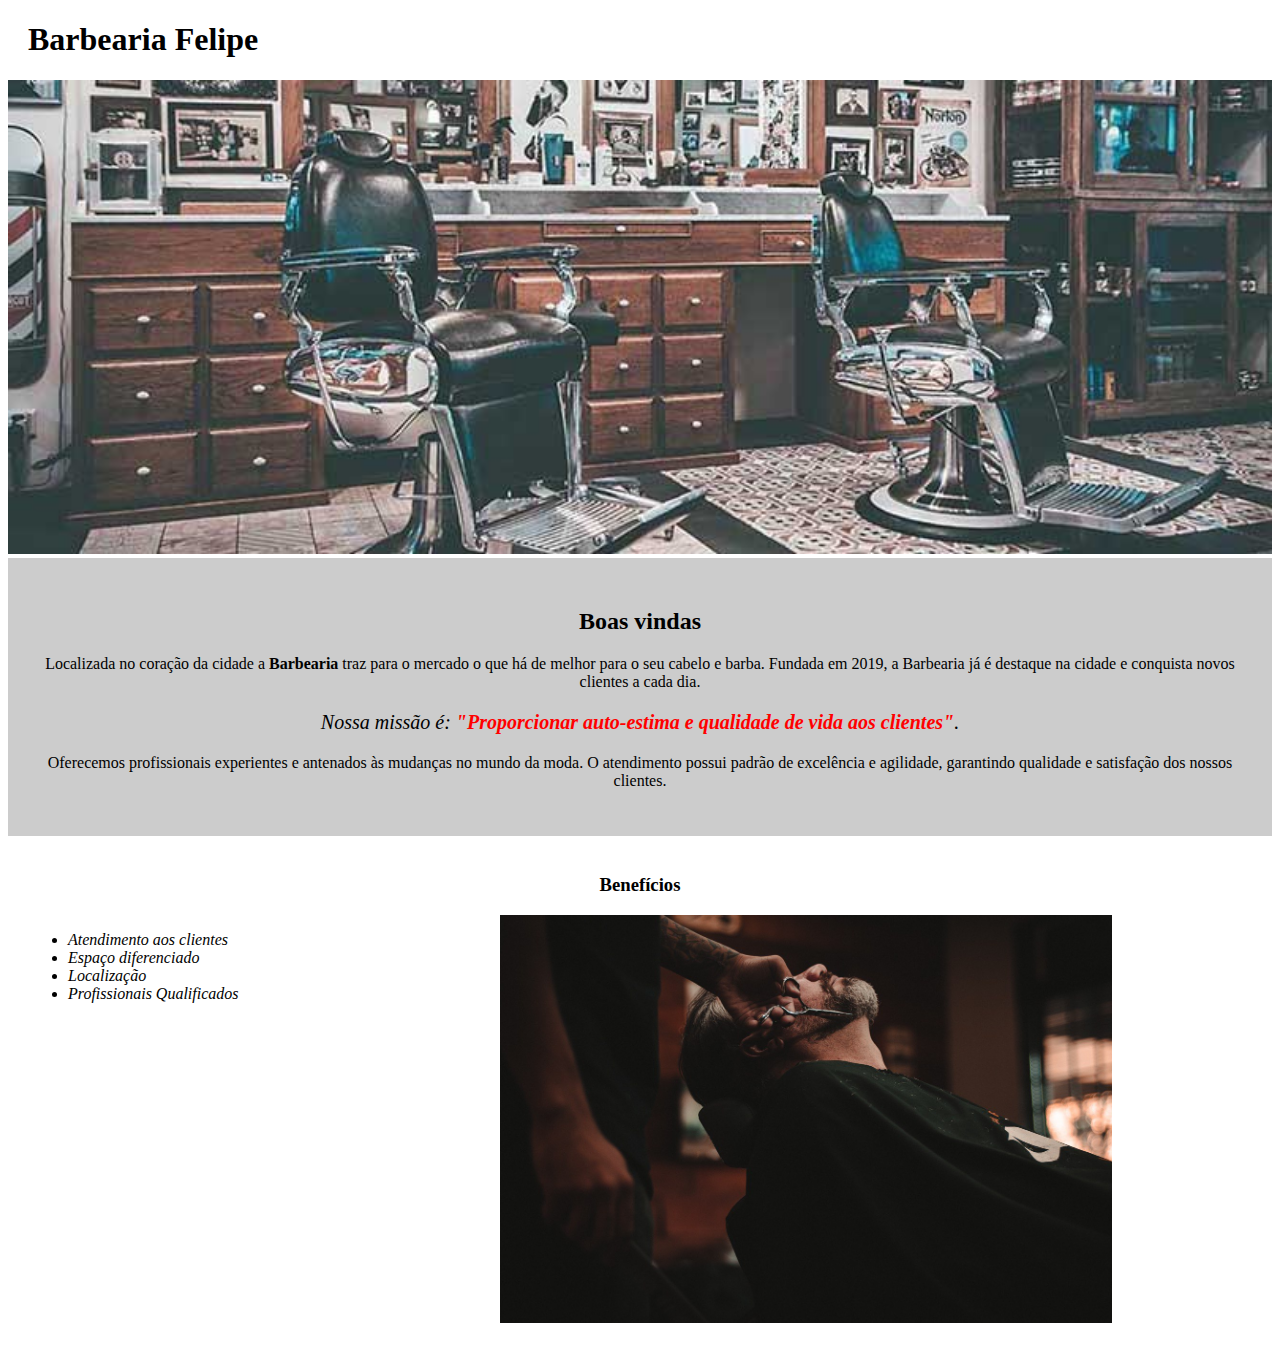
<file: projeto final barbearia/index.html>
<!DOCTYPE html>
<html lang="pt-br">
	<head>
		<meta charset="UTF-8">
		<title>Barbearia</title>
		<link rel= "stylesheet" href="style-home.css">
	</head>

	<body>
		<header>
			<h1 class="titulo-principal">Barbearia Felipe</h1>
		</header>
		<img id="banner" src="banner.jpg">
		<div class="principal">
			<h2 class="titulo-centralizado">Boas vindas</h2>

			<p>Localizada no coração da cidade a <strong>Barbearia</strong> traz para o mercado o que há de melhor para o seu cabelo e barba. Fundada em 2019, a Barbearia já é destaque na cidade e conquista novos clientes a cada dia.</p>

			<p id="missao"><em>Nossa missão é: <strong>"Proporcionar auto-estima e qualidade de vida aos clientes"</strong>.</em></p>

			<p>Oferecemos profissionais experientes e antenados às mudanças no mundo da moda. O atendimento possui padrão de excelência e agilidade, garantindo qualidade e satisfação dos nossos clientes.</p>

		</div>

		<div class="benefícios">
			<h3 class="titulo-centralizado">Benefícios</h3>

			<ul>
				<li class="itens">Atendimento aos clientes</li>
				<li class="itens">Espaço diferenciado</li>
				<li class="itens">Localização</li>
				<li class="itens">Profissionais Qualificados</li>
			</ul>

			<img src="beneficios.jpg" class="imagembeneficios">
		</div>
	</body>	
</html>
</file>
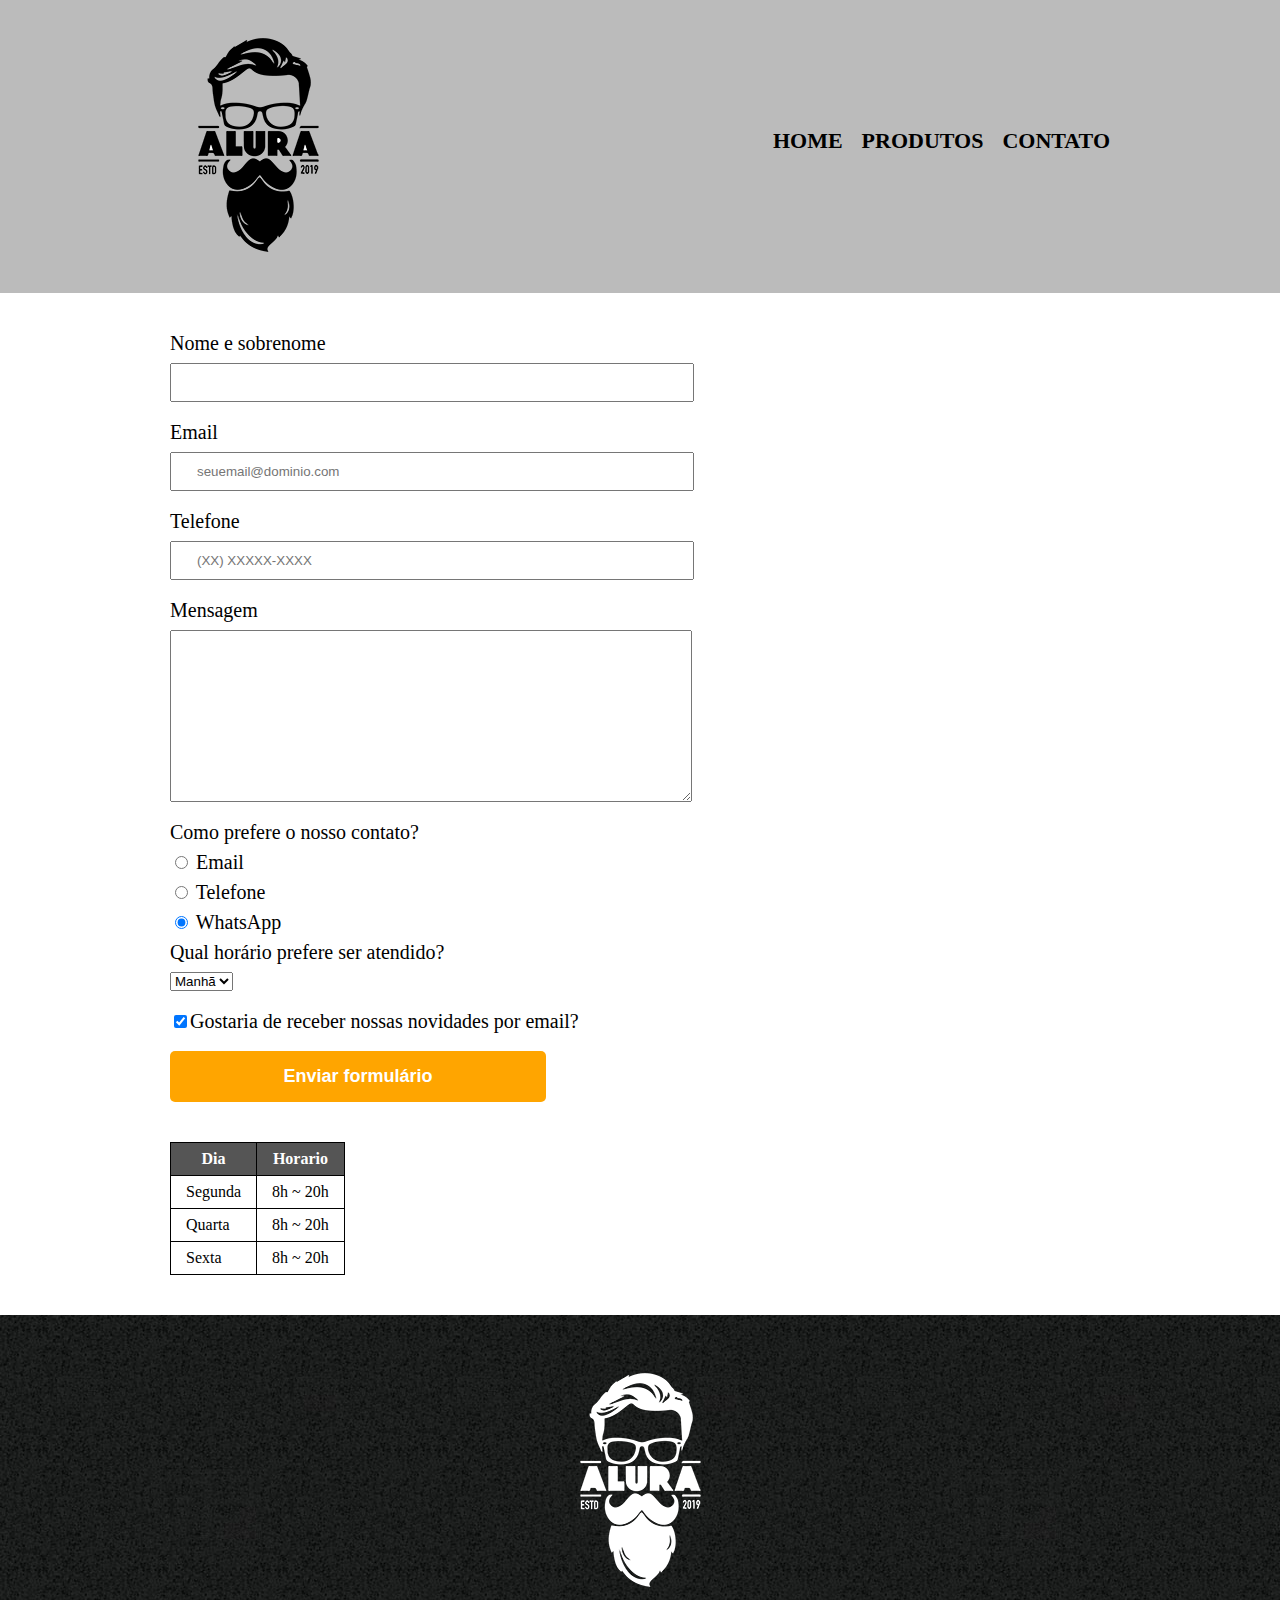
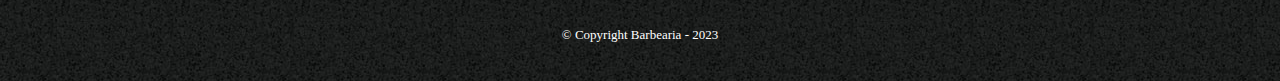
<file: projeto final barbearia/contato.html>
<!DOCTYPE html>
<html>
    <head>
        <meta charset="UTF-8">
        <title>Contato - Barbearia Alura</title>

        <link rel="stylesheet" href="reset.css">
        <link rel="stylesheet" href="style.css">
    </head>
    <body>
        <header>
            <div class="caixa">
                <h1><img src="logo.png" alt="Logo da Barbearia"></h1>

                <nav>
                    <ul>
                        <li><a href="index.html">Home</a></li>
                        <li><a href="produtos.html">Produtos</a></li>
                        <li><a href="contato.html">Contato</a></li>
                    </ul>
                </nav>
            </div>
        </header>

        <main>
           <form>
               <label for="nomesobrenome">Nome e sobrenome</label>
               <input type="text" id="nomesobrenome" class="input-padrao" required>

               <label for="email">Email</label>
               <input type="email" id="email" class="input-padrao" required  placeholder="seuemail@dominio.com">

               <label for="telefone">Telefone</label>
               <input type="tel" id="telefone" class="input-padrao" required placeholder="(XX) XXXXX-XXXX">

               <label for="mensagem">Mensagem</label>
               <textarea cols="70" rows="10" id="mensagem" class="input-padrao" required></textarea>

               <fieldset>
                   <legend>Como prefere o nosso contato?</legend>
                   <label for="radio-email"><input type="radio" name="contato" value="email" id="radio-email"> Email</label>
                   
                   <label for="radio-telefone"><input type="radio" name="contato" value="telefone" id="radio-telefone"> Telefone</label>
                   
                   <label for="radio-whatsapp"><input type="radio" name="contato" value="whatsapp" id="radio-whatsapp" checked> WhatsApp</label>       
               </fieldset>

               <fieldset>
                    <legend>Qual horário prefere ser atendido?</legend>
                    <select>
                       <option>Manhã</option>
                       <option>Tarde</option>
                       <option>Noite</option>
                    </select>
                </fieldset>

               <label class="checkbox"><input type="checkbox" checked>Gostaria de receber nossas novidades por email?</label>

               <input type="submit" value="Enviar formulário" class="enviar">
           </form>

           <table>
            <thead>
                <tr>
                    <th>Dia</th>
                    <th>Horario</th>
                </tr>
            </thead>
            <tbody>
                <tr>
                    <td>Segunda</td>
                    <td>8h ~ 20h</td>
                </tr>
                <tr>
                    <td>Quarta</td>
                    <td>8h ~ 20h</td>
                </tr>
                <tr>
                    <td>Sexta</td>
                    <td>8h ~ 20h</td>
                </tr>
            </tbody>
           </table>
        </main>

        <footer>
            <img src="logo-branco.png" alt="Logo da Barbearia">
            <p class="copyright">&copy; Copyright Barbearia - 2023
        </footer>
    </body>
</html>
</file>
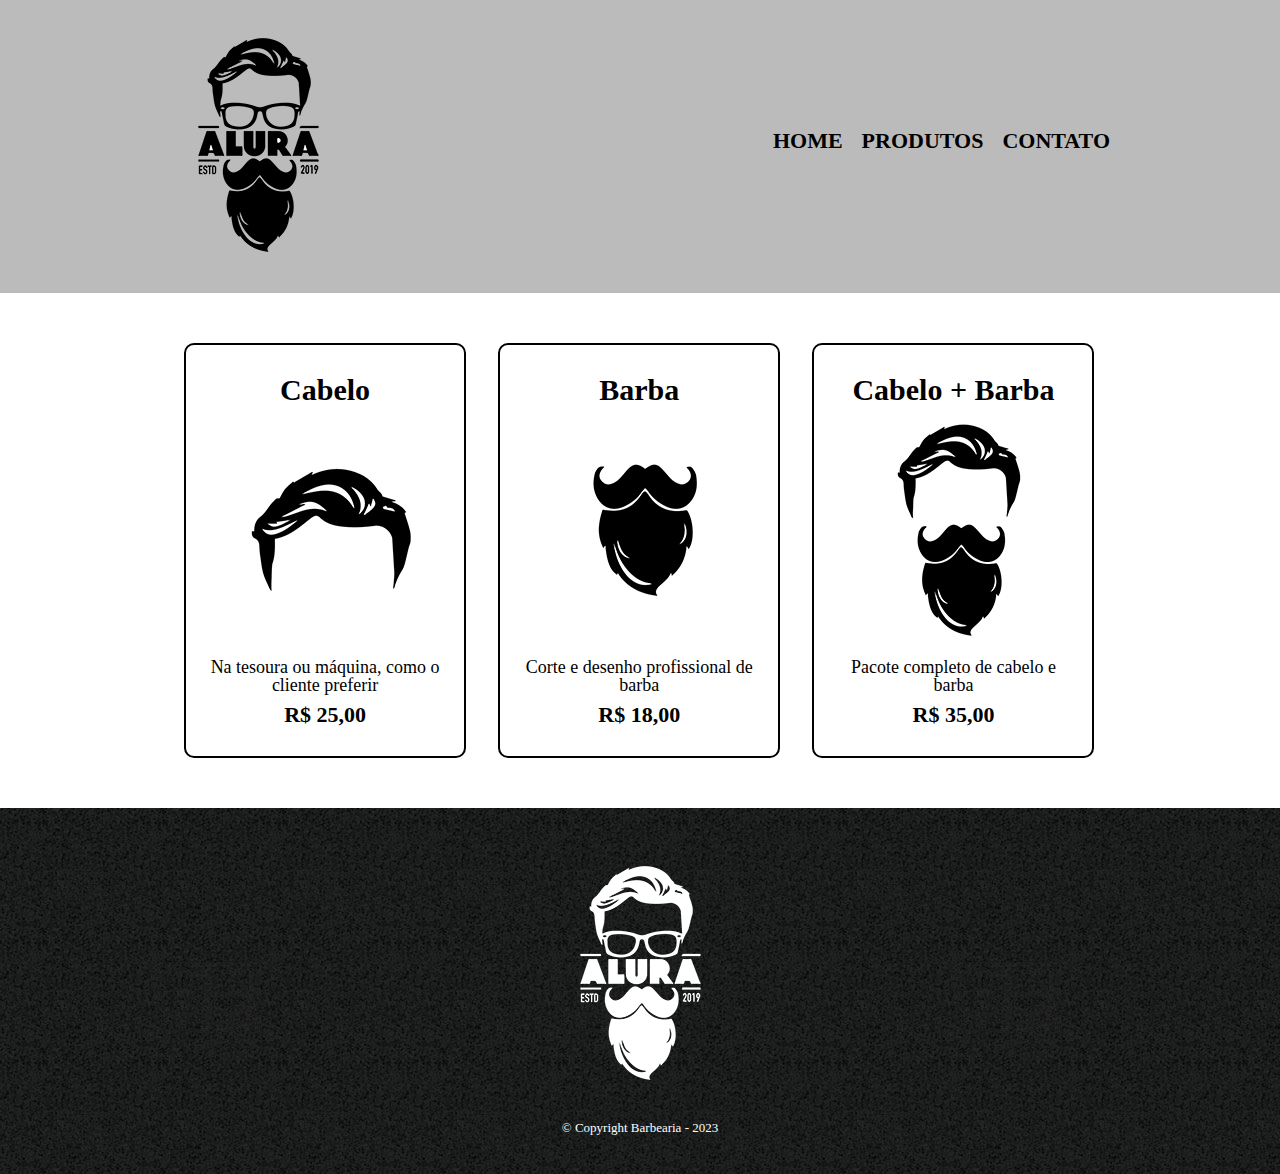
<file: projeto final barbearia/produtos.html>
<!DOCTYPE html>
<html>
    <head>
        <meta charset="UTF-8">
        <title>Produtos - Barbearia Alura</title>

        <link rel="stylesheet" href="reset.css">
        <link rel="stylesheet" href="style.css">
    </head>
    <body>
        <header>
            <div class="caixa">
                <h1><img src="logo.png"></h1>

                <nav>
                    <ul>
                        <li><a href="index.html">Home</a></li>
                        <li><a href="produtos.html">Produtos</a></li>
                        <li><a href="contato.html">Contato</a></li>
                    </ul>
                </nav>
            </div>
        </header>

        <main>
            <ul class="produtos">
                <li>
                    <h2>Cabelo</h2>
                    <img src="cabelo.jpg">
                    <p class="produto-descricao">Na tesoura ou máquina, como o cliente preferir</p>
                    <p class="produto-preco">R$ 25,00</p>
                </li>
                <li>
                    <h2>Barba</h2>
                    <img src="barba.jpg">
                    <p class="produto-descricao">Corte e desenho profissional de barba</p>
                    <p class="produto-preco">R$ 18,00</p>
                </li>
                <li>
                    <h2>Cabelo + Barba</h2>
                    <img src="cabelo+barba.jpg">
                    <p class="produto-descricao">Pacote completo de cabelo e barba</p>
                    <p class="produto-preco">R$ 35,00</p>
                </li>
            </ul>
        </main>

        <footer>
            <img src="logo-branco.png">
            <p class="copyright">&copy; Copyright Barbearia - 2023
        </footer>
    </body>
</html>
</file>
<file: projeto final barbearia/style-home.css>
body {
	
}

#banner {
	width: 100%;
}

.principal {
	background: #CCCCCC;
	padding: 30px;

}

.titulo-principal{
	padding-left: 20px;
}

.titulo-centralizado {
	text-align: center
}


p {
	text-align: center;
}

#missao {
	font-size: 20px
}



em strong {
	color: #FF0000;
}

.itens {
	font-style: italic;
}

.benefícios {
	background: #FFFFFF;
	padding: 20px;
}


ul {
	display: inline-block;
	vertical-align: top;
	width: 20%;
	margin-right: 15%;
}

.imagembeneficios {
	width: 50%;
}
</file>
<file: projeto final barbearia/style.css>
header {
	background: #BBBBBB;
	padding: 20px 0;
}

.caixa {
	position: relative;
	width: 940px;
	margin: 0 auto;
}

nav {
	position: absolute;
	top: 110px;
	right: 0;
}

nav li {
	display: inline;
	margin: 0 0 0 15px;
}

nav a {
	text-transform: uppercase;
	color: #000000;
	font-weight: bold;
	font-size: 22px;
	text-decoration: none;
}

nav a:hover {
	color: #C78C19;
	text-decoration: underline;
}

.produtos {
	width: 940px;
	margin: 0 auto;
	padding: 50px 0;

}

.produtos li {
	display: inline-block;
	text-align: center;
	width: 30%;
	vertical-align: top;
	margin: 0 1.5%;
	padding: 30px 20px;
	box-sizing: border-box;
	border: 2px solid #000000;
	border-radius: 10px;
}

.produtos li:hover {
	border-color: #C78C19;
	font-size: 40px;
}

.produtos li:active {
	border-color: #088C19;
}

.produtos li:hover h2 {
	font-size: 34px;
}

.produtos h2 {
	font-size: 30px;
	font-weight: bold;
}

.produto-descricao {
	font-size: 18px;
}

.produto-preco {
	font-size: 22px;
	font-weight: bold;
	margin: 10px 0 0;
}

footer {
	text-align: center;
	background: url("bg.jpg");
	padding: 40px 0;
}

.copyright {
	color: #FFFFFF;
	font-size: 13px;
	margin: 20px 0 0;
}

main {
	width: 940px;
	margin: 0 auto;
}


form {
	margin: 40px 0;
}

form label, form legend {
	display:block;
	font-size: 20px;
	margin: 0 0 10px;
}

.input-padrao {
	display: block;
	margin:  0 0 20px;
	padding: 10px 25px;
	width: 50%;
}

.checkbox {
	margin: 20px 0;
}


.enviar {
	 width: 40%;
	 padding: 15px 0;
	 background: orange;
	 color: white;
	 font-weight: bold;
	 font-size: 18px;
	 border: none;
	 border-radius: 5px;
	 transition: 1s all;
	 cursor: pointer;
}

.enviar:hover {
	background: darkorange;
	transform: scale(1.2);
}


table {
	margin: 20px 0 40px;
}

thead {
	background: #555555;
	color: white;
	font-weight: bold;
}

td, th {
	border: 1px solid #000000;
	padding: 8px 15px;
}
</file>
